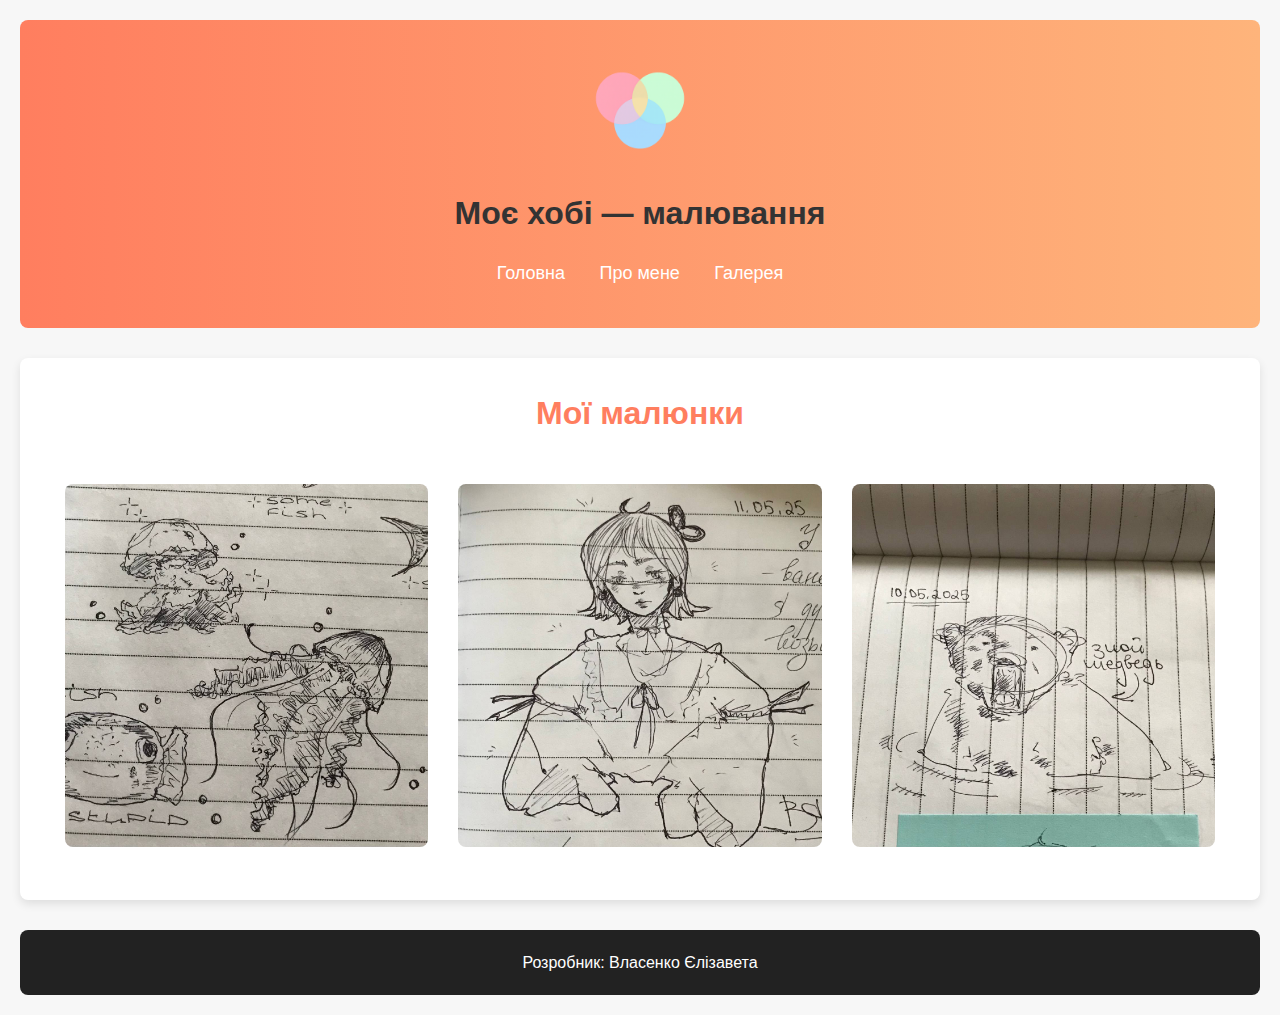
<file: gallery.html>
<!DOCTYPE html>
<html lang="uk">
<head>
    <meta charset="UTF-8">
    <title>Галерея</title>
    <link rel="stylesheet" href="style.css">
</head>
<body>
    <header>
        <img src="images/1722e0f5-78df-41d6-a156-530faf1ad9df.png" alt="Логотип сайту" class="logo">
        <h1>Моє хобі — малювання</h1>
        <nav>
            <ul>
                <li><a href="index.html">Головна</a></li>
                <li><a href="about.html">Про мене</a></li>
                <li><a href="gallery.html">Галерея</a></li>
            </ul>
        </nav>
    </header>
    <main>
        <h2>Мої малюнки</h2>
        <table>
            <tr>
                <td><img src="images/photo_2025-05-20_18-15-13.jpg" alt="Малюнок 1" width="100"></td>
                <td><img src="images/photo_2025-05-20_18-15-14.jpg" alt="Малюнок 2" width="100"></td>
                <td><img src="images/photo_2025-05-20_18-15-15.jpg" alt="Малюнок 3" width="100"></td>
            </tr>
        </table>
    </main>
    <footer>
        <p>Розробник: Власенко Єлізавета</p>
    </footer>
</body>
</html>
</file>
<file: style.css>
/* Загальні стилі */
* {
    margin: 0;
    padding: 0;
    box-sizing: border-box;
}

body {
    font-family: 'Segoe UI', Tahoma, Geneva, Verdana, sans-serif;
    background-color: #f7f7f7;
    color: #333;
    line-height: 1.6;
    padding: 20px;
}

/* Стилі для заголовків */
h1, h2 {
    color: #333;
    text-align: center;
    font-weight: 600;
}

/* Шапка сайту */
header {
    background: linear-gradient(to right, #ff7e5f, #feb47b);
    padding: 40px 0;
    text-align: center;
    border-radius: 8px;
    margin-bottom: 30px;
}

header img.logo {
    width: 100px;
    margin-bottom: 20px;
}

/* Навігація */
nav ul {
    list-style: none;
    padding: 0;
}

nav ul li {
    display: inline-block;
    margin: 0 15px;
}

nav a {
    text-decoration: none;
    color: white;
    font-size: 18px;
    font-weight: 500;
    transition: color 0.3s;
}

nav a:hover {
    color: #f1f1f1;
}

/* Основний контент */
main {
    background-color: #ffffff;
    padding: 30px;
    border-radius: 8px;
    box-shadow: 0 4px 10px rgba(0, 0, 0, 0.1);
}

main h2 {
    color: #ff7e5f;
    font-size: 2rem;
    margin-bottom: 20px;
}

main p {
    font-size: 1.1rem;
    color: #555;
}

ul {
    margin-top: 20px;
}

ul li {
    font-size: 1rem;
    color: #666;
    margin-bottom: 10px;
}

/* Галерея */
table {
    width: 100%;
    margin-top: 30px;
    border-collapse: collapse;
    text-align: center;
}

table td {
    padding: 15px;
}

table img {
    width: 100%;
    height: auto;
    border-radius: 8px;
    transition: transform 0.3s;
}

table img:hover {
    transform: scale(1.05);
}

/* Футер */
footer {
    background-color: #222;
    color: white;
    text-align: center;
    padding: 20px;
    margin-top: 30px;
    border-radius: 8px;
}

/* Адаптивний дизайн */
@media (max-width: 768px) {
    header {
        padding: 30px 0;
    }
    
    nav ul {
        text-align: center;
        margin-top: 20px;
    }
    
    nav ul li {
        display: block;
        margin-bottom: 10px;
    }
    
    table td {
        padding: 10px;
    }
    
    table img {
        width: 90%;
    }
}
</file>
